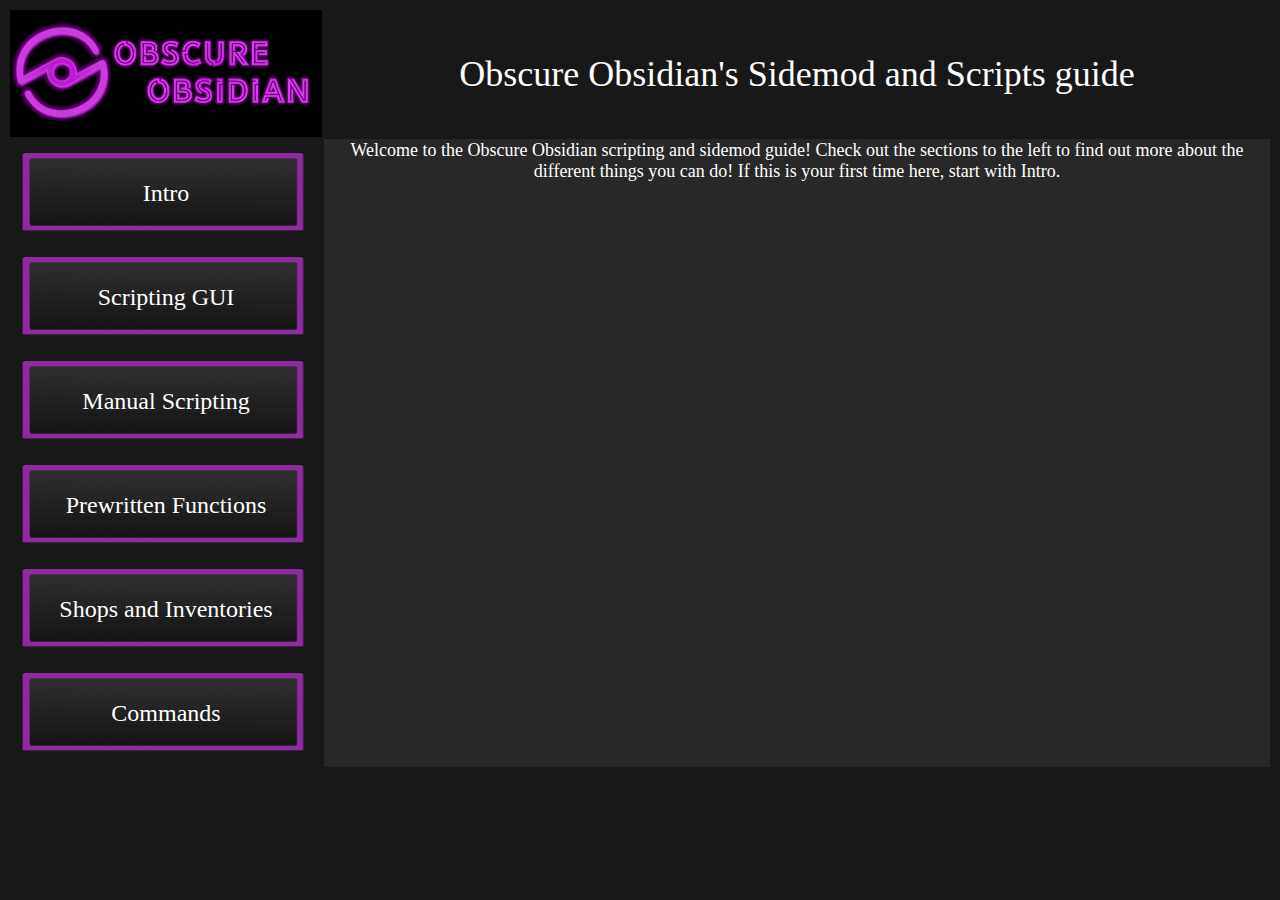
<file: guide/index.html>
<!doctype html>

<html lang="en">
<head>
  <meta charset="utf-8">
  <title>Golden Glow</title>
  <link rel="stylesheet" type="text/css" href="style/theme.css">
  <script src="https://ajax.googleapis.com/ajax/libs/jquery/3.4.1/jquery.min.js"></script>
  <script src="js/navigation.js"></script>
</head>
<body>
    <table>
		<tr class="header">
			<td class="left"><img src="images/logo.png" class="logo"/><img src="images/logotext.png" class="logotext"/></td>
			<td class="title">Obscure Obsidian's Sidemod and Scripts guide</td>
		</tr>
		<tr>
			<td class="navigationCell"><table class="navigation">
				<tr><td class="link" id="intro">Intro</td></tr>
				<tr><td class="link" id="scriptingGui">Scripting GUI</td></tr>
				<tr><td class="link" id="manualScripting">Manual Scripting</td></tr>
				<tr><td class="link" id="prewrittenFunctions">Prewritten Functions</td></tr>
				<tr><td class="link" id="shopsAndInventories">Shops and Inventories</td></tr>
				<tr><td class="link" id="commands">Commands</td></tr>
			</table></td>
			<td class="content">Welcome to the Obscure Obsidian scripting and sidemod guide! Check out the sections to the left to find out more about the different things you can do! If this is your first time here, start with Intro.</td>
		</tr>
	</table>
</body>
</html>
</file>
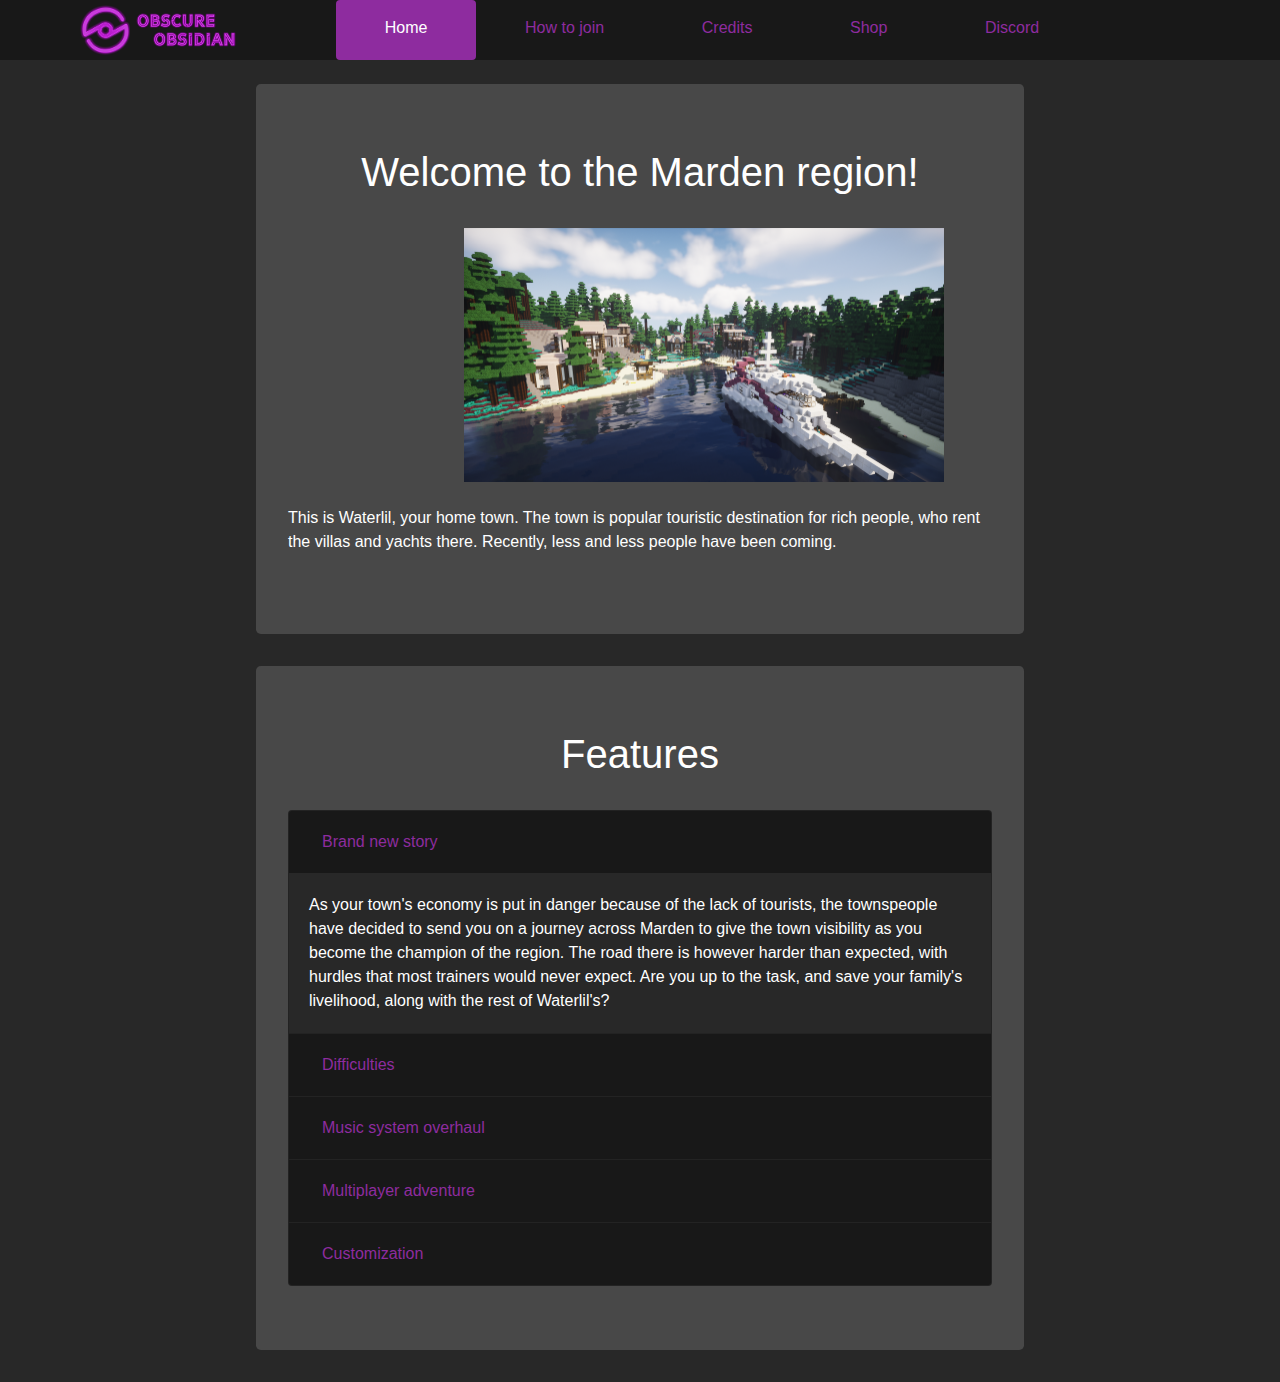
<file: website wips/index.html>
<html>
	<head>
		<link rel="stylesheet" href="https://stackpath.bootstrapcdn.com/bootstrap/4.4.1/css/bootstrap.min.css" integrity="sha384-Vkoo8x4CGsO3+Hhxv8T/Q5PaXtkKtu6ug5TOeNV6gBiFeWPGFN9MuhOf23Q9Ifjh" crossorigin="anonymous">
		<link rel="stylesheet" href="css/theme.css">
		<title>Pixelmon Obscure Obsidian</title>
	</head>
	<body>
		<ul class="nav nav-pills nav-fill">
			<a class="navbar-brand" href="#">
				<div class="logo">
					<img src="images/logo.png" width="50" height="50" alt="">
					<img src="images/logotext.png" width="100" height="50" alt="">
				</div>
			</a>
			<li class="nav-item">
			  <a class="nav-link active" href="#">Home</a>
			</li>
			<li class="nav-item">
				<a class="nav-link" href="#">How to join</a>
			</li>
			<li class="nav-item">
			  <a class="nav-link" href="#">Credits</a>
			</li>
			<li class="nav-item">
			  <a class="nav-link" href="#">Shop</a>
			</li>
			<li class="nav-item">
			  <a class="nav-link" href="#">Discord</a>
			</li>
			<div class="nav-padding">
			</div>
		</ul>
		<br>
		<div class="jumbotron">
			<h1 class="display-6 title">Welcome to the Marden region!</h1>
			<br/>
			<div class="center">
				<img src="images/Waterlil.png" width="480" height="254"/>
			</div>
			<br/>
			<p>This is Waterlil, your home town. The town is popular touristic destination for rich people, who rent the villas and yachts there. Recently, less and less people have been coming.</p>
		</div>
		<div class="jumbotron">
			<h1 class="display-6 title">Features</h1>
			<br/>
			<div class="accordion" id="accordionExample">
				<div class="card">
				  <div class="card-header" id="headingOne">
					<h2 class="mb-0">
					  <button class="btn btn-link" type="button" data-toggle="collapse" data-target="#collapseOne" aria-expanded="true" aria-controls="collapseOne">
						Brand new story
					  </button>
					</h2>
				  </div>
				  <div id="collapseOne" class="collapse show" aria-labelledby="headingOne" data-parent="#accordionExample">
					<div class="card-body">
					  As your town's economy is put in danger because of the lack of tourists, the townspeople have decided to send you on a journey across Marden to give the town visibility as you become the champion of the region. The road there is however harder than expected, with hurdles that most trainers would never expect. Are you up to the task, and save your family's livelihood, along with the rest of Waterlil's?
					</div>
				  </div>
				</div>
				<div class="card">
				  <div class="card-header" id="headingTwo">
					<h2 class="mb-0">
					  <button class="btn btn-link collapsed" type="button" data-toggle="collapse" data-target="#collapseTwo" aria-expanded="false" aria-controls="collapseTwo">
						Difficulties
					  </button>
					</h2>
				  </div>
				  <div id="collapseTwo" class="collapse" aria-labelledby="headingTwo" data-parent="#accordionExample">
					<div class="card-body">
						Perhaps, you've played through every main game of the series, and at this point, you find the journey too easy? Do not worry! We have an experienced battler working on the trainers, making them a good challenge for experienced players! Perhaps that sounds too intimidating to you, and simply want to enjoy the game without having to struggle too much? That is not a problem either, as the trainers' difficulty can be changed at any time!
					</div>
				  </div>
				</div>
				<div class="card">
					<div class="card-header" id="headingThree">
					  <h2 class="mb-0">
						<button class="btn btn-link collapsed" type="button" data-toggle="collapse" data-target="#collapseThree" aria-expanded="false" aria-controls="collapseThree">
							Music system overhaul
						</button>
					  </h2>
					</div>
					<div id="collapseThree" class="collapse" aria-labelledby="headingThree" data-parent="#accordionExample">
					  <div class="card-body">
						While music is something that's pretty standard for Pokémon fangames, it is rarely the case with Pixelmon. Not only did we area-specific music, but we've also added battle music. We thought that it was not enough, however, made battle themes customizable. Choose which themes you want to hear for your wild and trainer battles, and choose which theme your opponents will hear when they will battle you in PvP!
					  </div>
					</div>
				</div>
				<div class="card">
				  <div class="card-header" id="headingFour">
					<h2 class="mb-0">
					  <button class="btn btn-link collapsed" type="button" data-toggle="collapse" data-target="#collapseFour" aria-expanded="false" aria-controls="collapseFour">
						Multiplayer adventure
					  </button>
					</h2>
				  </div>
				  <div id="collapseFour" class="collapse" aria-labelledby="headingFour" data-parent="#accordionExample">
					<div class="card-body">
					  As we're a Pixelmon server, it means that it is a multiplayer experience. Trade with eachother, battle to determine who's the best, or team up to take on some of our most intimidating features, or just take the opportunity to have someone with you as you play through this adventure.
					</div>
				  </div>
				</div>
				<div class="card">
					<div class="card-header" id="headingFive">
					  <h2 class="mb-0">
						<button class="btn btn-link collapsed" type="button" data-toggle="collapse" data-target="#collapseFive" aria-expanded="false" aria-controls="collapseFive">
							Customization
						</button>
					  </h2>
					</div>
					<div id="collapseFive" aria-labelledby="headingFive" data-parent="#accordionExample" class="collapse card mb-3">
						<div class="row no-gutters">
							<div class="col-md-4">
								<img src="images/customization.png" class="card-img">
							</div>
							<div class="col-md-8">
								<div class="card-body">
								  <p class="card-text">Have you ever wanted to wear a Ludicolo hat? No? Perhaps you've always wanted a Shaymin on your shoulder! Even if you've never wanted either, there's probably something that you've always wanted to wear that's on the server, since with the use of the Armourer's Workshop mod, we can make just about anything a customizable item! Perhaps there's something that you really want, but isn't on the server? Feel free to create it if you're able to! We're completely open to taking item submissions from people and giving them access to their creations!</p>
								</div>
							</div>
						</div>
					</div>
				</div>
			</div>
		</div>
		<script src="https://code.jquery.com/jquery-3.4.1.slim.min.js" integrity="sha384-J6qa4849blE2+poT4WnyKhv5vZF5SrPo0iEjwBvKU7imGFAV0wwj1yYfoRSJoZ+n" crossorigin="anonymous"></script>
		<script src="https://cdn.jsdelivr.net/npm/popper.js@1.16.0/dist/umd/popper.min.js" integrity="sha384-Q6E9RHvbIyZFJoft+2mJbHaEWldlvI9IOYy5n3zV9zzTtmI3UksdQRVvoxMfooAo" crossorigin="anonymous"></script>
		<script src="https://stackpath.bootstrapcdn.com/bootstrap/4.4.1/js/bootstrap.min.js" integrity="sha384-wfSDF2E50Y2D1uUdj0O3uMBJnjuUD4Ih7YwaYd1iqfktj0Uod8GCExl3Og8ifwB6" crossorigin="anonymous"></script>
	</body>
</html>
</file>
<file: guide/style/theme.css>
body{
	color: #d80000;
	background-color: #181818;
	font-family: "calibri";
}

table{
	width: 100%;
	height: 100%;
}

.header{
	border: 1px solid blue;
	height: 125px;
}

.left{
	width: 310px;
	margin-left: auto;
	margin-right: auto;
	background-color: #000000;
}

.logo{
	width:100px;
	height:100px;
	margin-left: auto;
	margin-right: auto;
}

.logotext{
	width:200px;
	height:100px;
	margin-left: auto;
	margin-right: auto;
}

.title{
	color: #FFFFFF;
	font-size: 36px;
	height: 125px;
	display: table-cell;
	margin: auto;
	vertical-align: middle;
	text-align: center;
}

.navigationCell{
	margin-top: 0px;
	vertical-align:top;
}

.navigation{
	margin-top: 0px;
	height: 200px;
}

.link{
	background-image: url(../images/button.png);
	background-repeat: no-repeat;
	background-size: 300px 100px;
	color: #FFFFFF;
	font-size: 24px;
	height: 100px;
	display: table-cell;
	margin: auto;
	vertical-align: middle;
	text-align: center;
}

.link:hover{
	background-image: url(../images/button_highlight.png);
	background-repeat: no-repeat;
	background-size: 300px 100px;
	color: #FFFFFF;
	font-size: 24px;
	height: 100px;
	display: table-cell;
	margin: auto;
	vertical-align: middle;
	text-align: center;
}

.content{
	background-color: #282828;
	color: #FFFFFF;
	font-size: 18px;
	height: 600px;
	display: table-cell;
	margin-top: 50px;
	vertical-align: baseline;
	text-align: center;
}

.console{
	background-color:#000000;
	width: 25%;
	border: solid 3px #D2D2D2;
	margin: auto;
	text-align: left;
	padding: 5px;
	padding-bottom: 20px;
}

.function-text{
	color:#00AA00;
}

.string-text{
	color:#AA0000;
}

.int-text{
	color:#FFAA00;
}

.commandTable{
	border: 4px solid #d8d8d8;
	background-color:#383838;
	border-collapse: collapse;
}

.commandTable td{
	border: 2px solid #d8d8d8;
}

ul{
	text-align:left;
	margin-left:20px;
}

#functionsList{
	display:none;
}

#scriptInfo{
	text-align:left;
}
</file>
<file: website wips/css/theme.css>
body {
    background-color: #282828;
}

.navbar-brand{
    width: 25%;
}

.logo{
    margin-left: 25%;
}

.nav{
    height: 60px;
    background-color: #181818;
}

.center{
    display: block;
    margin-left: 50%;
    transform: translate(-50%, 0%);
  }

.title{
    text-align:center;
}

.jumbotron{
    background-color: #484848;
    color: #FFFFFF;
    margin-left: auto;
    margin-right: auto;
    width: 60%;
}

.nav-padding{
    width: 15%;
}

.nav-item{
    height: 60px;
}

.nav-link{
    height: 60px;
    line-height: 40px;
    color: #8E2C9F;
}

.nav-link:hover{
    color: #E735FF;
}

.nav-pills .nav-link.active{
    background-color: #8E2C9F;
}

.nav-pills .nav-link.active:hover{
    background-color: #E735FF;
}

.card-header{
    background-color: #181818;
    color: #8E2C9F;
}

.btn-link{
    color: #8E2C9F;
}

.btn-link:hover{
    color: #E735FF;
}

.card-body{
    background-color: #282828;
}

.card{
    background-color: #282828;
}

.collapse{
    background-color: #282828;
    height: 100%;
}
</file>
